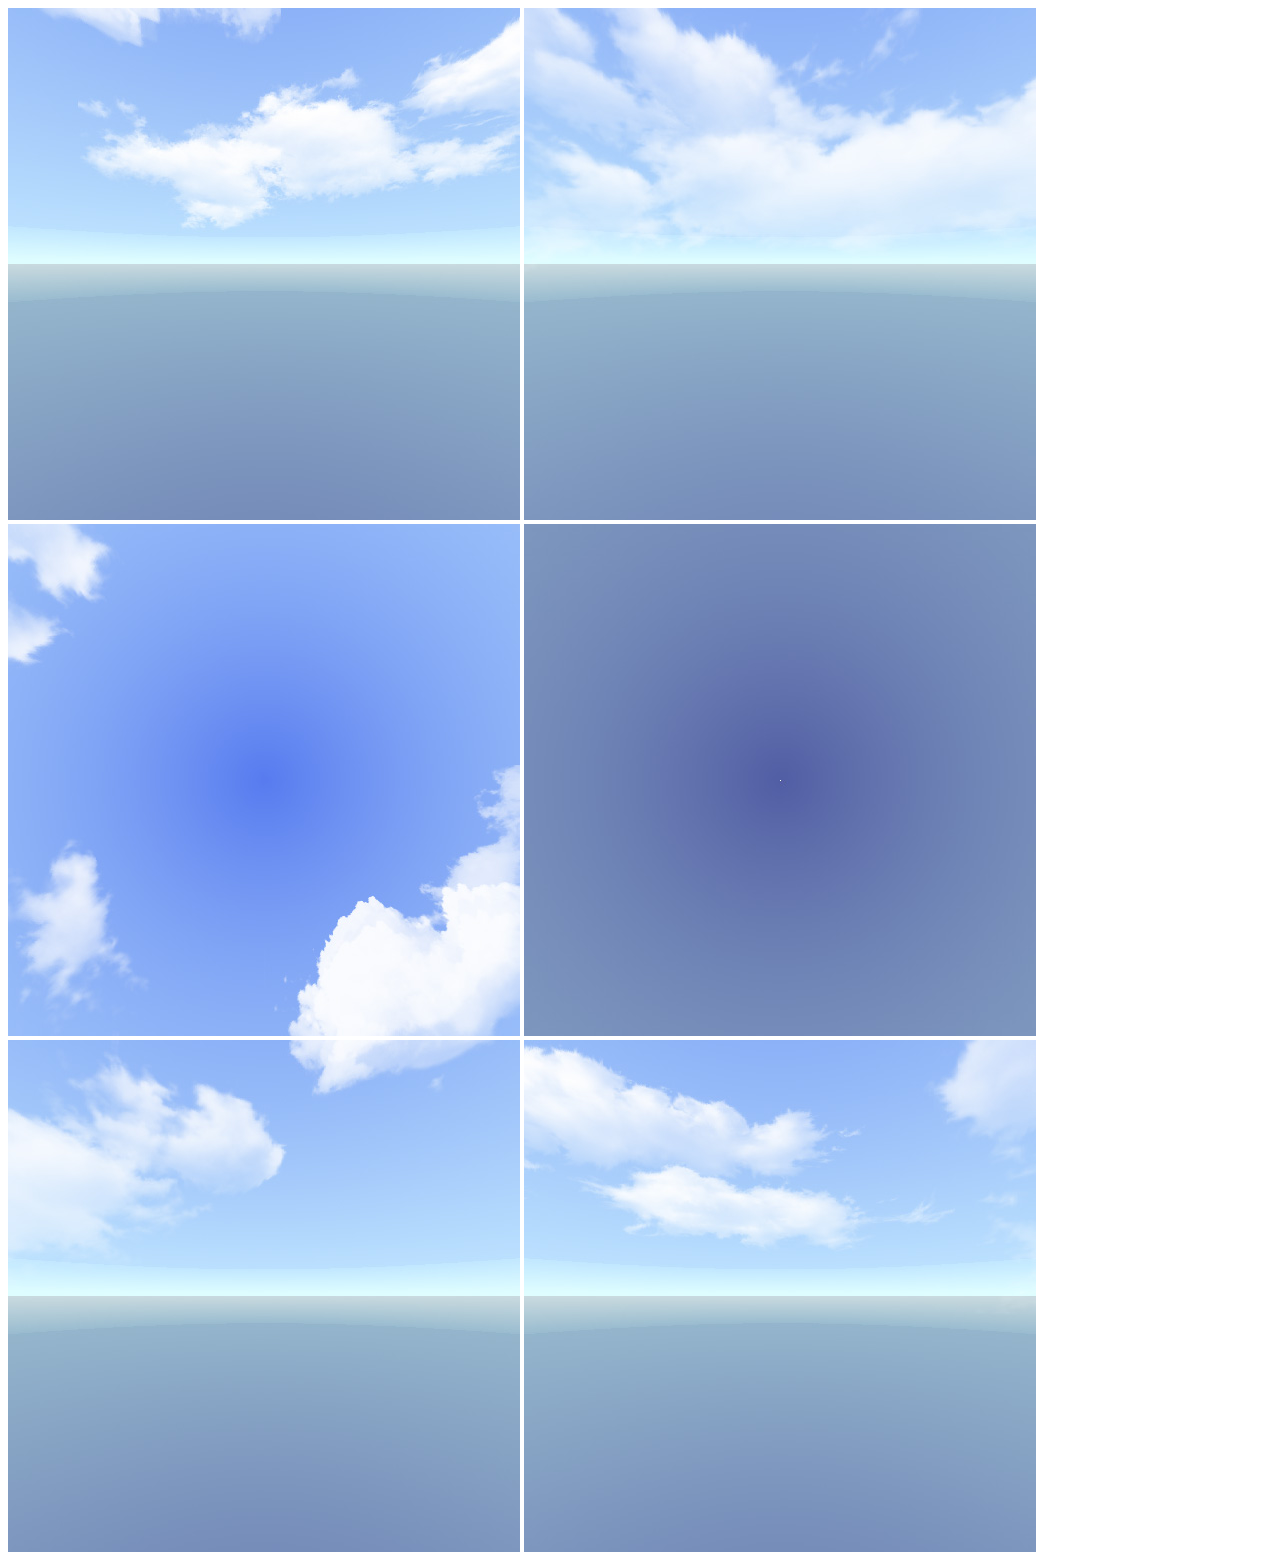
<file: ar/index.html>
<!DOCTYPE html>
<html>
  <script src="https://aframe.io/releases/1.0.4/aframe.min.js"></script>
  <script src="aframe-ar.js"></script>
  <body>
    <a-scene embedded arjs environment="#env" vr-mode-ui="enabled: false">
      <a-assets>
        <a-cubemap id="env">
          <img src="Daylight-Box_Right.jpg">
          <img src="Daylight-Box_Left.jpg">
          <img src="Daylight-Box_Top.jpg">
          <img src="Daylight-Box_Bottom.jpg">
          <img src="Daylight-Box_Front.jpg">
          <img src="Daylight-Box_Back.jpg">
        </a-cubemap>
      </a-assets>

      <a-light type="ambient" color="#888"></a-light>
      <a-light type="point" intensity="0.3" position="2 4 4"></a-light>

      <!-- DONT EDIT ABOVE
                o   o
                 )-(
                (O O)
                 \=/
                .-"-.
               //\ /\\
             _// / \ \\_
            =./ {,-.} \.=
                || ||
                || ||    
              __|| ||__  
             `---" "---'   
           EDIT FROM HERE ON          
      -->

      <!-- This is the marker, inside the <marker> 
           the objects that will appear at that position -->

      <!-- You can create your own markers here. ONLY USE JPEGS not PNG!
      https://jeromeetienne.github.io/AR.js/three.js/examples/marker-training/examples/generator.html
     -->

     <!-- !!! MARKER 1 !!! -->

      <a-marker type='pattern' url='pattern-marker-circle.patt' smooth="true">

        <!-- This is the object <a-object> 
          Edit size, position, texture and animation here -->
 
   <a-box
         width="2"
         height="2"
         depth="2"
         position="2 0 0"
         rotation="0 0 0"          
         src="Untitled-1.png"
         transparent="true"
         alphaTest= "0.5"
         env-map="#env"
         metalness="1.0"
         roughness="0.0"
         animation="
         property: rotation;
         from: 0 0 0;
         to: 0 360 0;
         easing: linear;
         dur: 10000;
         loop:true"        
         >                
   </a-box> 

   <a-box
   width="3"
   height="3"
   depth="3"
   position="0 0 0"
   rotation="0 0 0"          
   src="Untitled-1.png"
   transparent="true"
   alphaTest= "0.5"
   env-map="#env"
   metalness="1.0"
   roughness="0.0"
   animation="
   property: rotation;
   from: 0 0 0;
   to: 0 360 0;
   easing: linear;
   dur: 10000;
   loop:true"        
   >                
</a-box> 
   

    

        <!-- !!! END MARKER 1 !!! -->
      </a-marker>
      
      <a-marker type='pattern' url='pattern-marker7543.patt' smooth="true">

        <a-sphere
              radius="1"
              height="1"
              position= "0 0 0"
              src="virusbody.png"
              animation="
               property: rotation; 
               from: 0 0 0; 
               to: 0 360 0; 
               easing: linear; 
               dur: 10000; 
               loop:true"
                animation__2="
                property: position; 
                from: 1 0.5 -3; 
                to: 1 2 -3; 
                dir: alternate;
                easing: linear; 
                dur: 5000; 
                loop:true"
                >                  
        </a-sphere>

        <a-sphere
              radius="1"
              height="1"
              position= "0 2 0"
              src="virusbody.png"
              animation="
               property: rotation; 
               from: 0 0 0; 
               to: 0 360 0; 
               easing: linear; 
               dur: 10000; 
               loop:true"
                animation__2="
                property: position; 
                from: 1 0.5 -3; 
                to: 1 2 -3; 
                dir: alternate;
                easing: linear; 
                dur: 5000; 
                loop:true"
                >                  
        </a-sphere>
      </a-marker>

     


      <a-entity camera></a-entity>
    </a-scene>

  </body>
</html>
</file>
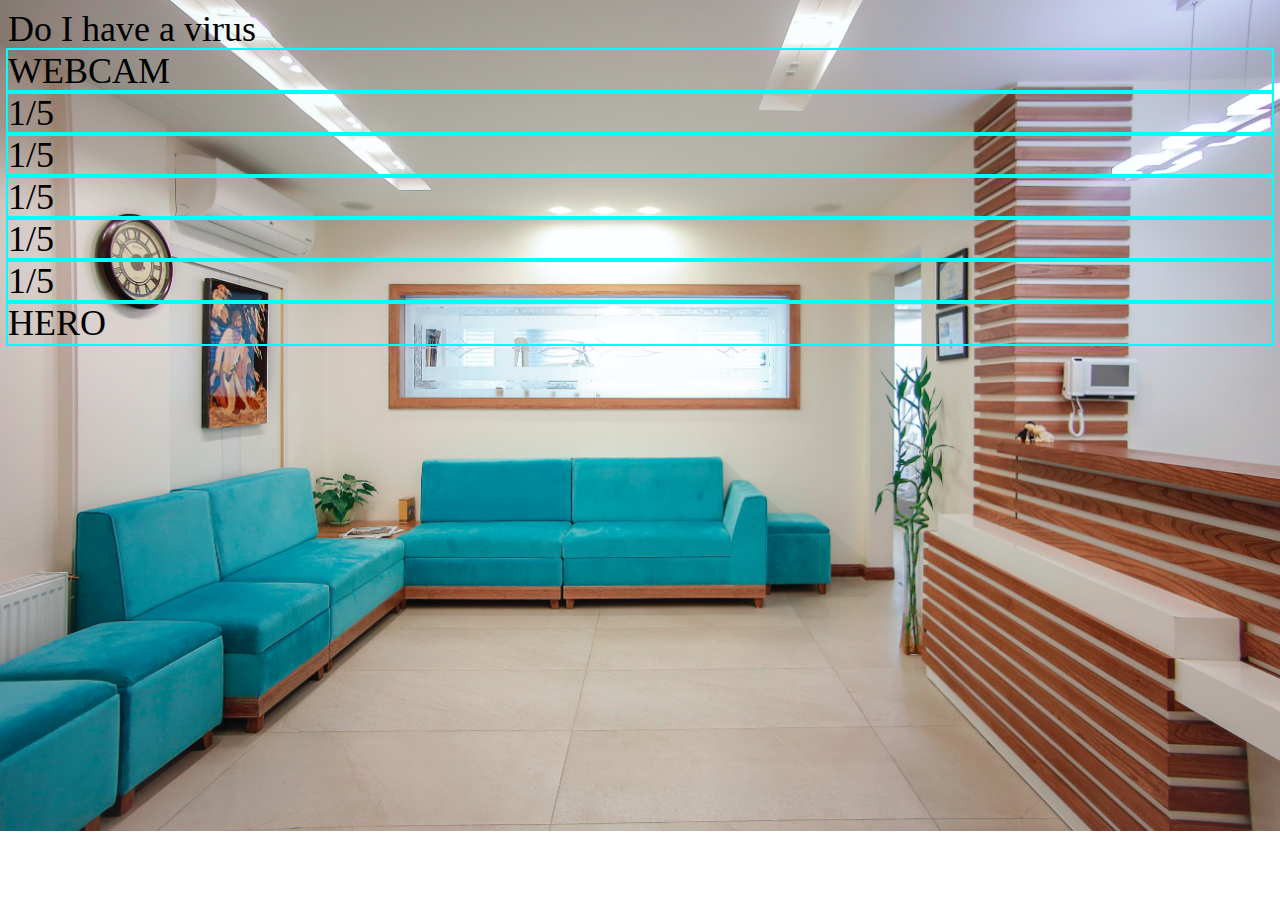
<file: doihaveavirus/indexdraft.html>
<!DOCTYPE html>
<html lang="en">
<head>
    <meta charset="UTF-8">
    <meta http-equiv="X-UA-Compatible" content="IE=edge">
    <meta name="viewport" content="width=device-width, initial-scale=1.0">
    <title>Document</title>
    <link rel="stylesheet" href="style.css">
</head>
<body>

    <div class="menu">Do I have a virus</div>

    <div class="row">
        <div class="col width100 bgblue">WEBCAM</div>
    </div>

    <div class="row">
        <div class="col width20">1/5</div>
        <div class="col width20">1/5</div>
        <div class="col width20 coloranimation">1/5</div>
        <div class="col width20">1/5</div>
        <div class="col width20">1/5</div>
</div>

<div class="hero">
    <div class="col width66">HERO</div>
</div>

</body>
</html>
</file>
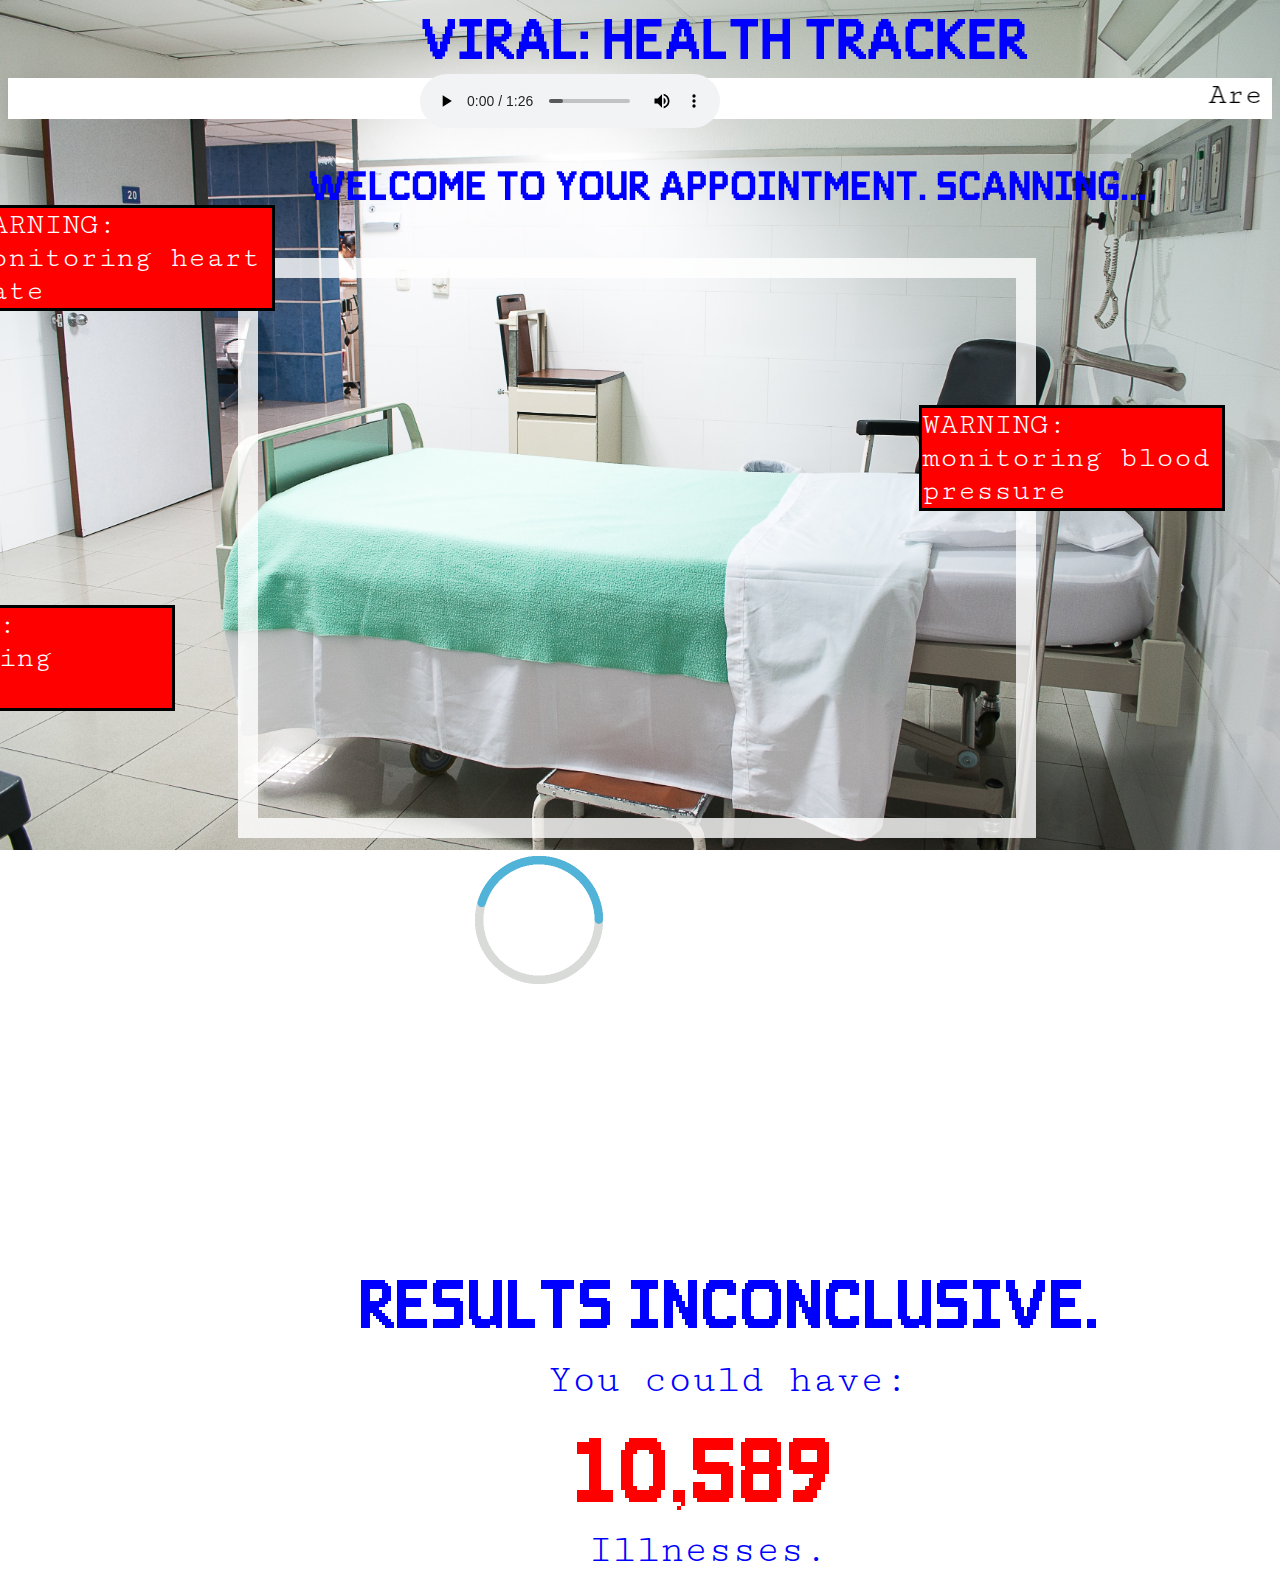
<file: doihaveavirus/secondpage.html>
<!DOCTYPE html>
<html lang="en">
<head>
    <meta charset="UTF-8">
    <meta http-equiv="X-UA-Compatible" content="IE=edge">
    <meta name="viewport" content="width=device-width, initial-scale=1.0">
    <title>YOUR APPOINTMENT</title>
    <link rel="stylesheet" href="stylesecondpage.css">
<script>
    window.onload = function () {
      //add constraints object
      var constraints = { audio: true, video: true };
    
      //call getUserMedia, then the magic
      navigator.mediaDevices
        .getUserMedia(constraints)
        .then(function (mediaStream) {
          var video = document.querySelector("video");
          video.srcObject = mediaStream;
          video.play();
        })
        .catch(function (err) {});
    };
    </script>        
</head>

<body>
    <div class="title">VIRAL: HEALTH TRACKER
        <audio controls>
         <source src="dark-ambient-atmosphere-2-141314.mp3" type="audio/mpeg">
       </audio>
       </div>
    
       <div class="marquee">
         <marquee directions="right">
          Are you sick? Could you be sick? What could you have? Is it serious? Get checked out. Are you sick? What are your symptoms? How sick are you? You are really sick. What are your symptoms? Are you sick? Could you be sick? What could you have? Is it serious? Get checked out. Are you sick? What are your symptoms? How sick are you? You are really sick. What are your symptoms? Are you sick? Could you be sick? What could you have? Is it serious? Get checked out. Are you sick? What are your symptoms? How sick are you? You are really sick. What are your symptoms? Are you sick? Could you be sick? What could you have? Is it serious? Get checked out. Are you sick? What are your symptoms? How sick are you? You are really sick. What are your symptoms? Are you sick? Could you be sick? What could you have? Is it serious? Get checked out. Are you sick? What are your symptoms? How sick are you? You are really sick. What are your symptoms? Are you sick? Could you be sick? What could you have? Is it serious? Get checked out. Are you sick? What are your symptoms? How sick are you? You are really sick. What are your symptoms? Are you sick? Could you be sick? What could you have? Is it serious? Get checked out. Are you sick? What are your symptoms? How sick are you? You are really sick. What are your symptoms? Are you sick? Could you be sick? What could you have? Is it serious? Get checked out. Are you sick? What are your symptoms? How sick are you? You are really sick. What are your symptoms? Are you sick? Could you be sick? What could you have? Is it serious? Get checked out. Are you sick? What are your symptoms? How sick are you? You are really sick. What are your symptoms? Are you sick? Could you be sick? What could you have? Is it serious? Get checked out. Are you sick? What are your symptoms? How sick are you? You are really sick. What are your symptoms? Are you sick? Could you be sick? What could you have? Is it serious? Get checked out. Are you sick? What are your symptoms? How sick are you? You are really sick. What are your symptoms? Are you sick? Could you be sick? What could you have? Is it serious? Get checked out. Are you sick? What are your symptoms? How sick are you? You are really sick. What are your symptoms? Are you sick? Could you be sick? What could you have? Is it serious? Get checked out. Are you sick? What are your symptoms? How sick are you? You are really sick. What are your symptoms? Are you sick? Could you be sick? What could you have? Is it serious? Get checked out. Are you sick? What are your symptoms? How sick are you? You are really sick. What are your symptoms? Are you sick? Could you be sick? What could you have? Is it serious? Get checked out. Are you sick? What are your symptoms? How sick are you? You are really sick. What are your symptoms? Are you sick? Could you be sick? What could you have? Is it serious? Get checked out. Are you sick? What are your symptoms? How sick are you? You are really sick. What are your symptoms? Are you sick? Could you be sick? What could you have? Is it serious? Get checked out. Are you sick? What are your symptoms? How sick are you? You are really sick. What are your symptoms? Are you sick? Could you be sick? What could you have? Is it serious? Get checked out. Are you sick? What are your symptoms? How sick are you? You are really sick. What are your symptoms? Are you sick? Could you be sick? What could you have? Is it serious? Get checked out. Are you sick? What are your symptoms? How sick are you? You are really sick. What are your symptoms? Are you sick? Could you be sick? What could you have? Is it serious? Get checked out. Are you sick? What are your symptoms? How sick are you? You are really sick. What are your symptoms? Are you sick? Could you be sick? What could you have? Is it serious? Get checked out. Are you sick? What are your symptoms? How sick are you? You are really sick. What are your symptoms? Are you sick? Could you be sick? What could you have? Is it serious? Get checked out. Are you sick? What are your symptoms? How sick are you? You are really sick. What are your symptoms? Are you sick? Could you be sick? What could you have? Is it serious? Get checked out. Are you sick? What are your symptoms? How sick are you? You are really sick. What are your symptoms? Are you sick? Could you be sick? What could you have? Is it serious? Get checked out. Are you sick? What are your symptoms? How sick are you? You are really sick. What are your symptoms? Are you sick? Could you be sick? What could you have? Is it serious? Get checked out. Are you sick? What are your symptoms? How sick are you? You are really sick. What are your symptoms? Are you sick? Could you be sick? What could you have? Is it serious? Get checked out. Are you sick? What are your symptoms? How sick are you? You are really sick. What are your symptoms? Are you sick? Could you be sick? What could you have? Is it serious? Get checked out. Are you sick? What are your symptoms? How sick are you? You are really sick. What are your symptoms? Are you sick? Could you be sick? What could you have? Is it serious? Get checked out. Are you sick? What are your symptoms? How sick are you? You are really sick. What are your symptoms? Are you sick? Could you be sick? What could you have? Is it serious? Get checked out. Are you sick? What are your symptoms? How sick are you? You are really sick. What are your symptoms? Are you sick? Could you be sick? What could you have? Is it serious? Get checked out. Are you sick? What are your symptoms? How sick are you? You are really sick. What are your symptoms? Are you sick? Could you be sick? What could you have? Is it serious? Get checked out. Are you sick? What are your symptoms? How sick are you? You are really sick. What are your symptoms? Are you sick? Could you be sick? What could you have? Is it serious? Get checked out. Are you sick? What are your symptoms? How sick are you? You are really sick. What are your symptoms? Are you sick? Could you be sick? What could you have? Is it serious? Get checked out. Are you sick? What are your symptoms? How sick are you? You are really sick. What are your symptoms? Are you sick? Could you be sick? What could you have? Is it serious? Get checked out. Are you sick? What are your symptoms? How sick are you? You are really sick. What are your symptoms? Are you sick? Could you be sick? What could you have? Is it serious? Get checked out. Are you sick? What are your symptoms? How sick are you? You are really sick. What are your symptoms? Are you sick? Could you be sick? What could you have? Is it serious? Get checked out. Are you sick? What are your symptoms? How sick are you? You are really sick. What are your symptoms? Are you sick? Could you be sick? What could you have? Is it serious? Get checked out. Are you sick? What are your symptoms? How sick are you? You are really sick. What are your symptoms? Are you sick? Could you be sick? What could you have? Is it serious? Get checked out. Are you sick? What are your symptoms? How sick are you? You are really sick. What are your symptoms? Are you sick? Could you be sick? What could you have? Is it serious? Get checked out. Are you sick? What are your symptoms? How sick are you? You are really sick. What are your symptoms? Are you sick? Could you be sick? What could you have? Is it serious? Get checked out. Are you sick? What are your symptoms? How sick are you? You are really sick. What are your symptoms? Are you sick? Could you be sick? What could you have? Is it serious? Get checked out. Are you sick? What are your symptoms? How sick are you? You are really sick. What are your symptoms? Are you sick? Could you be sick? What could you have? Is it serious? Get checked out. Are you sick? What are your symptoms? How sick are you? You are really sick. What are your symptoms? Are you sick? Could you be sick? What could you have? Is it serious? Get checked out. Are you sick? What are your symptoms? How sick are you? You are really sick. What are your symptoms? Are you sick? Could you be sick? What could you have? Is it serious? Get checked out. Are you sick? Could you be sick? What could you have? Is it serious? Get checked out. Are you sick? Are you sick? Could you be sick? What could you have? Is it serious? Get checked out. Are you sick? Are you sick? Could you be sick? What could you have? Is it serious? Get checked out. Are you sick? 
         </marquee>
       </div>

       <div class ="subheading">
        WELCOME TO YOUR APPOINTMENT. SCANNING...
       </div>
    
       <div class="webcam">
         <video class="webcam">
         </video>
    </div>
    
    <div class="row">
    <div class="col1">Results loading...
    </div>
    
    <div class="row2">
    <div class="loadingsign">
        <img src="circle-1700_256.gif" alt="1"></div>
    </div>    


        <div class="col">RESULTS INCONCLUSIVE.

     </div>
    
     <div class="col4">You could have:

     </div>

     <div class="col5">10,589

    </div>

    <div class="col6">Illnesses.

    </div>

    <div class="stuck">WARNING: monitoring heart rate
  
    </div>

    <div class="stuck2">WARNING: monitoring blood pressure
  
    </div>

    <div class="stuck3">WARNING: monitoring weight
  
    </div>

</body>
</html>
</file>
<file: doihaveavirus/style.css>
body {
font-size: 36px;
  background: url(waitingroom.jpg);
background-size: 100%;
background-size: cover;
background-repeat: no-repeat;
}

@font-face {
font-family:'BBB';
src: url('custom-font/assets/css/fonts/BBB_Simulator_Black.otf')
}

@font-face {
  font-family:'cutive';
  src: url('custom-font/assets/css/fonts/CutiveMono-Regular.ttf')
  }

div.title {
  position:fixed;
  top: 0px;
  left: 420px;
  width: 50%;
  font-family: 'BBB';
  font-size:50px;
  color: blue;
}

div.marquee {
  font-size: 30px;
  font-family: 'cutive';
  color: black;
  background-color: white;
  margin-bottom:100px;
  margin-top: 70px;
}

div.row{
display: flex;
flex-wrap:wrap;
}

div.col1{
  outline: 2px solid cyan;
  width:300%;
  height: 80vh;
  left: 0
}

div.backgroundimage {
  width:100%;
  height: 200vh;
  background-image:url("waitingroom.jpg");
  background-size:cover;
  background-repeat:no-repeat;
  background-attachment: fixed;
  font-size: 20px;
  opacity: 50%;
}

div.subheading {
  color: white;
  font-family: 'BBB';
  text-align: center;
 margin-top: 80px;
}
 

div.col{
  outline: 2px solid cyan;
  width:100%;
}


a:hover {
  text-decoration: underline;
}


div.button {
  width: 50px;
  height: 50px;
  background-color: blue;
  border-radius: 100%;
}

div.nav {
  background-color: #fff;
}

div.nav a {
  color:blue;
}

div.box {
  border: 10px solid white;
  padding: 20px;
  margin-top: 18%;
  margin-right: 10%;
  margin-left: 10%;
  border-radius: 100px;
}

div.box {
  font-family: 'BBB';
  color: blue;
  font-size: 36px;
text-align: center;
}
</file>
<file: doihaveavirus/stylesecondpage.css>
body {
    font-size: 36px;
      background: url(martha-dominguez-de-gouveia-k-NnVZ-z26w-unsplash.jpg);
    background-size: 100%;
    background-size: cover;
    background-repeat: no-repeat;
    position: absolute;
    }

    @font-face {
        font-family:'BBB';
        src: url('custom-font/assets/css/fonts/BBB_Simulator_Black.otf')
        }
        
        @font-face {
          font-family:'cutive';
          src: url('custom-font/assets/css/fonts/CutiveMono-Regular.ttf')
          }
        
        div.title {
          position:fixed;
          top: 0px;
          left: 420px;
          width: 50%;
          font-family: 'BBB';
          font-size:50px;
          color: blue;
        }
        
        div.marquee {
          font-size: 30px;
          font-family: 'cutive';
          color: black;
          background-color: white;
          margin-bottom:100px;
          margin-top: 70px;
        }

        video.webcam {
            width:60%;
            height:60vh;
            object-fit: cover;
    position: absolute;
         margin: 50;
         top: 250px;
         margin-left: 230px;
         opacity: 80%;
         border: 20px solid white;
          }

div.subheading {
  font-family: 'BBB';
  font-size: 36px;
  position: absolute;
  color: blue;
top: 150px;
text-align: center;
left: 300px;
}


div.row {
  display: flex;
  flex-wrap: wrap;
margin-top: 600px;
margin-left: 550px;
  height: 500px;
   width: 500px;

}

div.col1 {
  font-family: 'BBB';
  color: white;
  position: absolute;
  font-size: 40px;
  top: 830px;
}

div.row2 {
  display: flex;
  flex-wrap: wrap;
  margin-top: 250px;
margin-left: 30px;
  height: 20px;
   width: 20px;
}

div.loadingsign {
  scale: -50%;
 height: 20px;
 width: 20px;
 top: 50px;
}

div.col {
  font-size: 60px;
  color: blue;
  font-family: 'BBB';
position: absolute;
top: 1250px;
left: 350px;
}

div.col4 {
  font-size: 40px;
  color: blue;
  font-family: 'cutive';
position: absolute;
top: 1350px;
left: 540px;
}

div.col5 {
  font-size: 80px;
  color: red;
  font-family: 'BBB';
position: absolute;
top: 1400px;
left: 565px;
}

div.col6 {
  font-size: 40px;
  color: blue;
  font-family: 'cutive';
position: absolute;
top: 1520px;
left: 580px;
}

div.stuck {
  outline: black solid;
    margin-top: 0px;
    width: 300px;
    height: 100px;
    background-color: red;
    position: absolute;
    top:200px;
right: 1000px;
font-family: 'cutive';
font-size: 30px;
color: white;
}

div.stuck2 {
  outline: black solid;
    margin-top: 0px;
    width: 300px;
    height: 100px;
    background-color: red;
    position: absolute;
    top:400px;
right: 50px;
font-family: 'cutive';
font-size: 30px;
color: white;
}

div.stuck3 {
  outline: black solid;
    margin-top: 0px;
    width: 300px;
    height: 100px;
    background-color: red;
    position: absolute;
    top:600px;
right: 1100px;
font-family: 'cutive';
font-size: 30px;
color: white;
}
</file>
